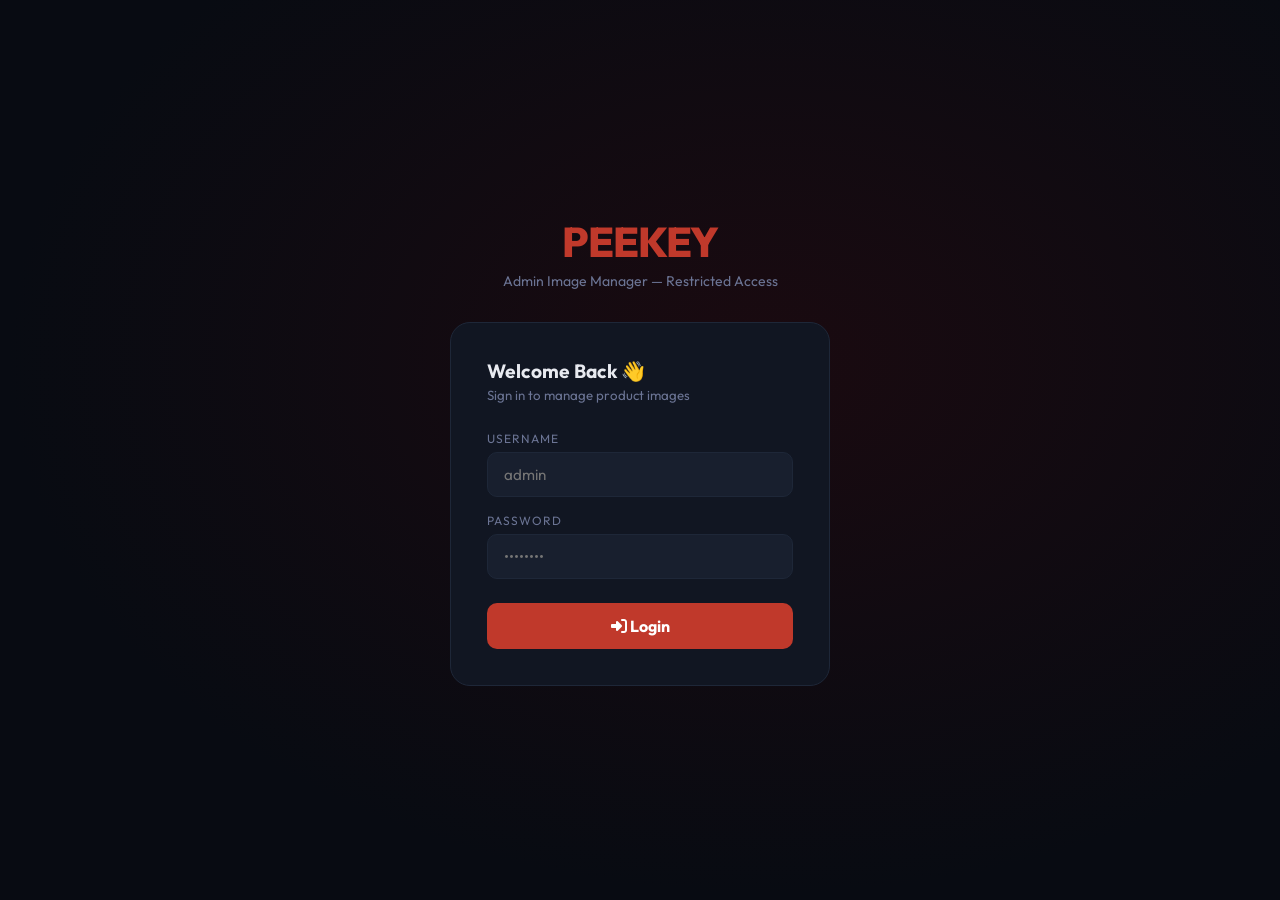
<file: admin.html>
<!DOCTYPE html>
<html lang="en">
<head>
<meta charset="UTF-8">
<meta name="viewport" content="width=device-width,initial-scale=1">
<title>Peekey Admin</title>
<link href="https://fonts.googleapis.com/css2?family=Outfit:wght@400;600;700;800&display=swap" rel="stylesheet">
<link rel="stylesheet" href="https://cdnjs.cloudflare.com/ajax/libs/font-awesome/6.4.0/css/all.min.css">
<style>
*{margin:0;padding:0;box-sizing:border-box}
:root{--bg:#080b12;--card:#111622;--card2:#181f2e;--red:#c0392b;--border:#1e2738;--text:#e8eaf0;--muted:#6b7494;--green:#10b981;--orange:#f59e0b}
body{font-family:'Outfit',sans-serif;background:var(--bg);color:var(--text);min-height:100vh}

/* ── LOGIN ── */
#loginPage{min-height:100vh;display:flex;align-items:center;justify-content:center;background:radial-gradient(ellipse at 60% 40%,#1a0a10 0%,var(--bg) 70%)}
.login-wrap{width:100%;max-width:420px;padding:20px}
.login-logo{text-align:center;margin-bottom:32px}
.login-logo h1{font-size:2.6rem;font-weight:800;color:var(--red);letter-spacing:-1px}
.login-logo p{color:var(--muted);font-size:.88rem;margin-top:4px}
.login-card{background:var(--card);border:1px solid var(--border);border-radius:20px;padding:36px}
.login-card h2{font-size:1.2rem;font-weight:700;margin-bottom:4px}
.login-card .sub{color:var(--muted);font-size:.83rem;margin-bottom:28px}
.lfield{margin-bottom:16px}
.lfield label{display:block;font-size:.75rem;color:var(--muted);margin-bottom:6px;text-transform:uppercase;letter-spacing:1px}
.lfield input{width:100%;padding:12px 16px;background:var(--card2);border:1px solid var(--border);border-radius:10px;color:var(--text);font-family:'Outfit',sans-serif;font-size:.95rem;outline:none;transition:.2s}
.lfield input:focus{border-color:var(--red)}
.lbtn{width:100%;padding:13px;background:var(--red);color:#fff;border:none;border-radius:10px;font-family:'Outfit',sans-serif;font-weight:700;font-size:1rem;cursor:pointer;margin-top:8px;transition:.2s}
.lbtn:hover{background:#a93226}
.lerr{color:#ef4444;font-size:.82rem;margin-top:10px;text-align:center;display:none}

/* ── DASHBOARD ── */
#dashboard{display:none}
.topbar{background:#0d1117;border-bottom:1px solid var(--border);padding:0 28px;height:58px;display:flex;align-items:center;justify-content:space-between;position:sticky;top:0;z-index:100}
.topbar-brand{font-size:1.2rem;font-weight:800;color:var(--red)}
.topbar-brand span{color:var(--text);font-weight:400;font-size:.78rem;margin-left:8px}
.topbar-actions{display:flex;gap:10px;align-items:center}
.tbtn{padding:7px 16px;border-radius:8px;border:1px solid var(--border);background:transparent;color:var(--muted);font-size:.8rem;cursor:pointer;font-family:'Outfit',sans-serif;transition:.2s;text-decoration:none;display:inline-flex;align-items:center;gap:6px}
.tbtn:hover{border-color:var(--red);color:var(--red)}

.main{max-width:1100px;margin:0 auto;padding:30px 24px}

/* Stats */
.stats{display:grid;grid-template-columns:repeat(4,1fr);gap:14px;margin-bottom:30px}
.stat{background:var(--card);border:1px solid var(--border);border-radius:14px;padding:18px 20px}
.stat .n{font-size:2rem;font-weight:800;color:var(--red)}
.stat .l{color:var(--muted);font-size:.78rem;margin-top:2px}

/* Upload card */
.ucard{background:var(--card);border:1px solid var(--border);border-radius:18px;padding:26px;margin-bottom:24px}
.ucard-title{font-size:1rem;font-weight:700;display:flex;align-items:center;gap:8px;margin-bottom:4px}
.ucard-title i{color:var(--red)}
.ucard-sub{color:var(--muted);font-size:.82rem;margin-bottom:22px}
.urow{display:grid;grid-template-columns:1fr 1fr;gap:14px;margin-bottom:18px}
.ufg label{display:block;font-size:.74rem;color:var(--muted);margin-bottom:6px;text-transform:uppercase;letter-spacing:1px}
.ufg input,.ufg select{width:100%;padding:11px 14px;background:var(--card2);border:1px solid var(--border);border-radius:9px;color:var(--text);font-family:'Outfit',sans-serif;font-size:.9rem;outline:none;transition:.2s}
.ufg input:focus,.ufg select:focus{border-color:var(--red)}
.ufg select option{background:var(--card2)}
.auto-detect{font-size:.75rem;color:var(--orange);margin-top:5px;display:none}
.dropzone{border:2px dashed var(--border);border-radius:14px;padding:38px;text-align:center;cursor:pointer;transition:.2s;background:var(--card2)}
.dropzone:hover,.dropzone.over{border-color:var(--red);background:#1a0810}
.dropzone i{font-size:2.4rem;color:var(--muted);display:block;margin-bottom:12px}
.dropzone p{color:var(--muted);font-size:.88rem}
.dropzone p span{color:var(--red);font-weight:600}
#fInput{display:none}
.previews{display:flex;flex-wrap:wrap;gap:10px;margin-top:16px}
.pitem{position:relative;width:88px;height:88px;border-radius:9px;overflow:hidden;border:2px solid var(--border)}
.pitem img{width:100%;height:100%;object-fit:cover}
.pitem .px{position:absolute;top:3px;right:3px;background:rgba(0,0,0,.75);border:none;color:#fff;border-radius:50%;width:20px;height:20px;font-size:.6rem;cursor:pointer;display:flex;align-items:center;justify-content:center}
.pbwrap{height:6px;background:var(--border);border-radius:3px;margin-top:14px;overflow:hidden;display:none}
.pbfill{height:100%;background:var(--red);border-radius:3px;width:0;transition:width .3s}
.uactions{display:flex;gap:10px;margin-top:16px;flex-wrap:wrap}
.ubtn{padding:11px 24px;background:var(--red);color:#fff;border:none;border-radius:9px;font-family:'Outfit',sans-serif;font-weight:700;font-size:.9rem;cursor:pointer;display:flex;align-items:center;gap:8px;transition:.2s}
.ubtn:hover{background:#a93226}
.ubtn:disabled{opacity:.4;cursor:not-allowed}

/* Config */
.cfg-toggle{color:var(--muted);font-size:.8rem;cursor:pointer;display:flex;align-items:center;gap:6px;margin-bottom:16px;user-select:none}
.cfg-toggle i{transition:.2s}
.cfg-box{background:var(--card2);border:1px solid var(--border);border-radius:10px;padding:16px;margin-bottom:18px;display:none}
.cfg-box.open{display:block}
.cfg-row{display:grid;grid-template-columns:1fr 1fr auto;gap:10px;align-items:end}
.cfg-status{font-size:.75rem;color:var(--green);margin-top:8px}

/* Product grid */
.cat-filter{display:flex;flex-wrap:wrap;gap:8px;margin-bottom:20px}
.cfbtn{padding:6px 16px;border-radius:20px;border:1px solid var(--border);background:transparent;color:var(--muted);font-size:.8rem;cursor:pointer;font-family:'Outfit',sans-serif;transition:.2s}
.cfbtn.active,.cfbtn:hover{background:var(--red);border-color:var(--red);color:#fff}
.pgrid{display:grid;grid-template-columns:repeat(auto-fill,minmax(150px,1fr));gap:14px}
.pcard{background:var(--card);border:1px solid var(--border);border-radius:12px;overflow:hidden;transition:.2s}
.pcard:hover{border-color:var(--red);transform:translateY(-2px)}
.pcard img{width:100%;height:110px;object-fit:cover}
.pcard-body{padding:10px}
.pcard-name{font-size:.8rem;font-weight:600;white-space:nowrap;overflow:hidden;text-overflow:ellipsis;margin-bottom:3px}
.pcard-cat{font-size:.65rem;color:var(--red);text-transform:uppercase;letter-spacing:1px;margin-bottom:8px}
.pdel{width:100%;padding:6px;background:rgba(239,68,68,.1);border:1px solid rgba(239,68,68,.2);border-radius:6px;color:#ef4444;font-size:.72rem;cursor:pointer;font-family:'Outfit',sans-serif;transition:.2s}
.pdel:hover{background:rgba(239,68,68,.25)}
.empty{text-align:center;padding:60px;color:#2a3048;grid-column:1/-1}
.empty i{font-size:2.5rem;display:block;margin-bottom:12px}

/* Toast */
#toast{position:fixed;bottom:24px;right:24px;background:var(--card);border:1px solid var(--border);border-radius:10px;padding:12px 20px;font-size:.85rem;z-index:9999;display:flex;align-items:center;gap:10px;transform:translateY(60px);opacity:0;transition:.35s}
#toast.show{transform:none;opacity:1}
#toast.ok i{color:var(--green)}
#toast.err i{color:#ef4444}

/* Style for new Dual Dropzone in Admin Overlay */
.ap-dual-dz {
  display: grid;
  grid-template-columns: 1fr 1fr;
  gap: 14px;
  margin-bottom: 18px;
}
.ap-dz-wrap {
  display: flex;
  flex-direction: column;
}
.ap-dz-badge {
  display: inline-block;
  padding: 4px 10px;
  border-radius: 6px;
  font-size: 0.65rem;
  font-weight: 700;
  margin-bottom: 8px;
  width: fit-content;
  text-transform: uppercase;
  letter-spacing: 0.5px;
}
.ap-dz-badge.required {
  background: rgba(192, 57, 43, 0.15);
  color: var(--red);
}
.ap-dz-badge.optional {
  background: rgba(245, 158, 11, 0.15);
  color: var(--orange);
}
@media (max-width: 600px) {
  .ap-dual-dz {
    grid-template-columns: 1fr;
  }
}

@media(max-width:640px){.stats{grid-template-columns:repeat(2,1fr)}.urow{grid-template-columns:1fr}.cfg-row{grid-template-columns:1fr}}
</style>
</head>
<body>

<!-- LOGIN -->
<div id="loginPage">
  <div class="login-wrap">
    <div class="login-logo">
      <h1>PEEKEY</h1>
      <p>Admin Image Manager — Restricted Access</p>
    </div>
    <div class="login-card">
      <h2>Welcome Back 👋</h2>
      <p class="sub">Sign in to manage product images</p>
      <div class="lfield"><label>Username</label><input id="lUser" type="text" placeholder="admin"></div>
      <div class="lfield"><label>Password</label><input id="lPass" type="password" placeholder="••••••••" onkeydown="if(event.key==='Enter')doLogin()"></div>
      <button class="lbtn" onclick="doLogin()"><i class="fas fa-sign-in-alt"></i> Login</button>
      <p class="lerr" id="lerr">❌ Invalid credentials. Try again.</p>
    </div>
  </div>
</div>

<!-- DASHBOARD -->
<div id="dashboard">
  <div class="topbar">
    <div class="topbar-brand">PEEKEY <span>Admin Panel</span></div>
    <div class="topbar-actions">
      <a href="index.html" class="tbtn"><i class="fas fa-store"></i> View Site</a>
      <button class="tbtn" onclick="doLogout()"><i class="fas fa-sign-out-alt"></i> Logout</button>
    </div>
  </div>

  <div class="main">
    <!-- Stats -->
    <div class="stats">
      <div class="stat"><div class="n" id="sTotal">0</div><div class="l">Total Products</div></div>
      <div class="stat"><div class="n" id="sCats">0</div><div class="l">Categories</div></div>
      <div class="stat"><div class="n" id="sWeek">0</div><div class="l">Added This Week</div></div>
      <div class="stat"><div class="n" id="sCloud" style="color:var(--green)">●</div><div class="l">Cloud Status</div></div>
    </div>

    <!-- Upload -->
    <div class="ucard">
      <div class="ucard-title"><i class="fas fa-cloud-arrow-up"></i> Upload Product Images</div>
      <div class="ucard-sub">Images are automatically sorted into the correct category on the website.</div>

      <!-- imgbb Config -->
      <div class="cfg-toggle" onclick="toggleCfg()">
        <i class="fas fa-gear" id="cfgIcon"></i> ⚙️ Image Storage API Key
        <span id="cfgStatusBadge" style="color:var(--green);margin-left:6px"></span>
      </div>
      <div class="cfg-box" id="cfgBox">
        <p style="color:var(--muted);font-size:.82rem;margin-bottom:12px">Choose your API key option for uploading images to <a href="https://api.imgbb.com" target="_blank" style="color:var(--red)">imgbb.com</a>.</p>
        <div style="display:flex; flex-direction:column; gap:10px; margin-bottom:14px;">
          <label style="display:flex; align-items:center; gap:8px; font-size:0.85rem; cursor:pointer;">
            <input type="radio" name="apiKeyOpt" id="optDefault" value="default" onchange="updateApiUi()" checked>
            <span>Use Default Permanent API Key (built-in)</span>
          </label>
          <label style="display:flex; align-items:center; gap:8px; font-size:0.85rem; cursor:pointer;">
            <input type="radio" name="apiKeyOpt" id="optCustom" value="custom" onchange="updateApiUi()">
            <span>Paste Custom API Key</span>
          </label>
        </div>
        <div class="cfg-row" id="customKeyRow" style="display:none;">
          <div class="ufg" style="grid-column:1/-1"><label>imgbb API Key</label><input id="cfgKey" placeholder="Paste your custom imgbb API key here" type="password"></div>
        </div>
        <button class="ubtn" onclick="saveCfg()" style="margin-top:10px"><i class="fas fa-save"></i> Save Configuration</button>
        <div class="cfg-status" id="cfgStatus"></div>
      </div>

      <div class="urow" style="grid-template-columns: repeat(3, 1fr); gap: 16px;">
        <div class="ufg">
          <label>Product Name</label>
          <input id="uName" placeholder="e.g. Pressure Cooker 5L" oninput="autoDetectCat(this.value)">
          <div class="auto-detect" id="autoDetect"><i class="fas fa-magic"></i> Auto-detected category</div>
        </div>
        <div class="ufg">
          <label>MRP / Price (₹)</label>
          <input id="uPrice" placeholder="e.g. 1999">
        </div>
        <div class="ufg">
          <label>Category</label>
          <select id="uCat">
            <option value="Home Appliances">🔌 Home Appliances</option>
            <option value="Kitchenware">🍳 Kitchenware</option>
            <option value="Crockery & Dining">🍽️ Crockery &amp; Dining</option>
            <option value="Pooja & Devotional">🪔 Pooja &amp; Devotional</option>
            <option value="Home Essentials">🏠 Home Essentials</option>
            <option value="Electrical & Lighting">💡 Electrical &amp; Lighting</option>
            <option value="Gas Stoves & Hobs">🔥 Gas Stoves &amp; Hobs</option>
          </select>
        </div>
      </div>

      <div class="ap-dual-dz">
        <!-- Product Image Dropzone -->
        <div class="ap-dz-wrap">
          <span class="ap-dz-badge required">★ Product Image (Required)</span>
          <div class="dropzone" id="dz" onclick="document.getElementById('fInput').click()" style="padding: 24px;">
            <i class="fas fa-image" style="font-size: 2rem; margin-bottom: 8px;"></i>
            <p style="font-size: 0.82rem;"><span>Click to browse</span> or drag &amp; drop</p>
          </div>
          <input type="file" id="fInput" accept="image/*">
          <div class="previews" id="previews" style="margin-top: 8px;"></div>
        </div>

        <!-- Description Image Dropzone -->
        <div class="ap-dz-wrap">
          <span class="ap-dz-badge optional">✦ Description / Spec (Optional)</span>
          <div class="dropzone" id="descDz" onclick="document.getElementById('descFInput').click()" style="padding: 24px;">
            <i class="fas fa-file-invoice" style="font-size: 2rem; color: var(--orange); margin-bottom: 8px;"></i>
            <p style="font-size: 0.82rem;"><span style="color: var(--orange);">Click to browse</span> or drag &amp; drop</p>
          </div>
          <input type="file" id="descFInput" accept="image/*">
          <div class="previews" id="descPreviews" style="margin-top: 8px;"></div>
        </div>
      </div>
      <div class="pbwrap" id="pbwrap"><div class="pbfill" id="pbfill"></div></div>

      <div class="uactions">
        <button class="ubtn" id="uploadBtn" onclick="doUpload()" disabled>
          <i class="fas fa-cloud-upload-alt"></i> Upload to Cloud
        </button>
        <button class="tbtn" onclick="clearFiles()"><i class="fas fa-trash"></i> Clear</button>
      </div>
    </div>

    <!-- Product Grid -->
    <div class="ucard">
      <div class="ucard-title"><i class="fas fa-th"></i> All Uploaded Products</div>
      <div class="ucard-sub">Manage images currently live on your website.</div>
      <div class="cat-filter" id="catFilter"></div>
      <div class="pgrid" id="pgrid"></div>
    </div>
  </div>
</div>

<div id="toast"><i class="fas fa-check-circle"></i><span id="toastMsg"></span></div>

<script>
// ── CONFIG ─────────────────────────────────────────────────────────
const CREDS = { user: 'admin', pass: 'peekey@2024' };
const SK = 'peekey_products_v2';
const CK = { key: 'pk_imgbb_key' };

// Auto-detect category from product name keywords
const CAT_KEYWORDS = {
  'Home Appliances': ['mixer','grinder','juicer','rice cooker','air fryer','toaster','sandwich','water heater','exhaust fan','purifier','iron','blender','oven','microwave','induction','cooktop','fan','heater'],
  'Kitchenware': ['cooker','pressure','pan','tawa','wok','kadai','pot','cookware','saucepan','stockpot','milk boiler','appam','dosa','cast iron','triply','non-stick','knife','knives','chopping','board','grater','mortar','pestle','spoon','spatula','ladle','brass utensil','brass bottle'],
  'Crockery & Dining': ['plate','bowl','mug','cup','glass','jug','tray','cutlery','fork','spoon set','dessert','cake stand','serving','dinner set','ceramic','porcelain'],
  'Pooja & Devotional': ['vilakku','nilavilakku','lamp','pooja','thali','kalash','panchapathram','bell','incense','diya','agarbatti','brass bell'],
  'Home Essentials': ['bucket','bottle','flask','lunch box','storage','jar','container','chair','rack','shelf','dustbin','laundry','basket','shoe rack','cleaning','brush','mop','broom','water bottle','steel bottle','vacuum'],
  'Electrical & Lighting': ['bulb','led','tube','switch','wire','plug','socket','holder','extension','torch','lamp','battery','cables','adapter','light'],
  'Gas Stoves & Hobs': ['stove','gas','hob','burner','regulator','pipe','lighter']
};

function detectCategory(name) {
  const n = name.toLowerCase();
  for (const [cat, kws] of Object.entries(CAT_KEYWORDS)) {
    if (kws.some(k => n.includes(k))) return cat;
  }
  return null;
}

// ── AUTH ───────────────────────────────────────────────────────────
function doLogin() {
  const u = document.getElementById('lUser').value.trim();
  const p = document.getElementById('lPass').value;
  if (u === CREDS.user && p === CREDS.pass) {
    sessionStorage.setItem('pk_admin', '1');
    document.getElementById('loginPage').style.display = 'none';
    document.getElementById('dashboard').style.display = 'block';
    initDash();
  } else {
    document.getElementById('lerr').style.display = 'block';
  }
}
function doLogout() { sessionStorage.removeItem('pk_admin'); location.reload(); }

if (sessionStorage.getItem('pk_admin')) {
  document.getElementById('loginPage').style.display = 'none';
  document.getElementById('dashboard').style.display = 'block';
  window.addEventListener('DOMContentLoaded', initDash);
}

// ── INIT ───────────────────────────────────────────────────────────
function updateApiUi() {
  const isCustom = document.getElementById('optCustom').checked;
  document.getElementById('customKeyRow').style.display = isCustom ? 'grid' : 'none';
}

function initDash() {
  const useDefault = localStorage.getItem('pk_use_default_key') !== 'false';
  const key = localStorage.getItem(CK.key) || '';
  document.getElementById('cfgKey').value = key;
  
  if (useDefault) {
    document.getElementById('optDefault').checked = true;
  } else {
    document.getElementById('optCustom').checked = true;
  }
  updateApiUi();

  document.getElementById('cfgStatusBadge').textContent = '✓ Connected';
  document.getElementById('cfgStatus').textContent = useDefault ? '✓ Using Default Permanent API Key' : '✓ Custom API key saved';
  document.getElementById('sCloud').textContent = '✓';

  renderGrid('All');
  updateStats();
}

// ── CONFIG ─────────────────────────────────────────────────────────
function toggleCfg() {
  const box = document.getElementById('cfgBox');
  box.classList.toggle('open');
  document.getElementById('cfgIcon').style.transform = box.classList.contains('open') ? 'rotate(90deg)' : '';
}
function saveCfg() {
  const isDefault = document.getElementById('optDefault').checked;
  if (isDefault) {
    localStorage.setItem('pk_use_default_key', 'true');
    document.getElementById('cfgStatusBadge').textContent = '✓ Connected';
    document.getElementById('cfgStatus').textContent = '✓ Using Default Permanent API Key';
    document.getElementById('sCloud').textContent = '✓';
    document.getElementById('cfgBox').classList.remove('open');
    showToast('Using default permanent API key.', 'ok');
  } else {
    const key = document.getElementById('cfgKey').value.trim();
    if (!key) { showToast('Paste your custom imgbb API key!', 'err'); return; }
    localStorage.setItem('pk_use_default_key', 'false');
    localStorage.setItem(CK.key, key);
    document.getElementById('cfgStatusBadge').textContent = '✓ Connected';
    document.getElementById('cfgStatus').textContent = '✓ Custom API key saved';
    document.getElementById('sCloud').textContent = '✓';
    document.getElementById('cfgBox').classList.remove('open');
    showToast('Custom API key saved successfully.', 'ok');
  }
}

// ── AUTO DETECT ────────────────────────────────────────────────────
function autoDetectCat(val) {
  const cat = detectCategory(val);
  const sel = document.getElementById('uCat');
  const msg = document.getElementById('autoDetect');
  if (cat) {
    sel.value = cat;
    msg.style.display = 'block';
    msg.textContent = '✨ Auto-sorted to: ' + cat;
  } else {
    msg.style.display = 'none';
  }
}

// ── FILE HANDLING ──────────────────────────────────────────────────
let selFiles = [];
let selDescFile = null;

// Product Image dropzone handlers
document.getElementById('dz').addEventListener('dragover', e => { e.preventDefault(); e.currentTarget.classList.add('over'); });
document.getElementById('dz').addEventListener('dragleave', e => e.currentTarget.classList.remove('over'));
document.getElementById('dz').addEventListener('drop', e => { e.preventDefault(); e.currentTarget.classList.remove('over'); addFiles([...e.dataTransfer.files]); });
document.getElementById('fInput').addEventListener('change', e => { addFiles([...e.target.files]); e.target.value = ''; });

// Description / Spec dropzone handlers
document.getElementById('descDz').addEventListener('dragover', e => { e.preventDefault(); e.currentTarget.classList.add('over'); });
document.getElementById('descDz').addEventListener('dragleave', e => e.currentTarget.classList.remove('over'));
document.getElementById('descDz').addEventListener('drop', e => { e.preventDefault(); e.currentTarget.classList.remove('over'); addDescFile(e.dataTransfer.files[0]); });
document.getElementById('descFInput').addEventListener('change', e => { if (e.target.files[0]) addDescFile(e.target.files[0]); e.target.value = ''; });

function addFiles(files) {
  files = files.filter(f => f.type.startsWith('image/'));
  selFiles = [...selFiles, ...files];
  if (!document.getElementById('uName').value && files[0]) {
    const guess = files[0].name.replace(/\.(png|jpg|jpeg|webp)$/i, '').replace(/[-_]/g, ' ');
    document.getElementById('uName').value = guess;
    autoDetectCat(guess);
  }
  renderPreviews();
  document.getElementById('uploadBtn').disabled = selFiles.length === 0;
}

function renderPreviews() {
  document.getElementById('previews').innerHTML = selFiles.map((f, i) =>
    `<div class="pitem"><img src="${URL.createObjectURL(f)}"><button class="px" onclick="rmFile(${i})"><i class="fas fa-xmark"></i></button></div>`
  ).join('');
}

function rmFile(i) { selFiles.splice(i, 1); renderPreviews(); document.getElementById('uploadBtn').disabled = !selFiles.length; }

function addDescFile(f) {
  if (!f || !f.type.startsWith('image/')) return;
  selDescFile = f;
  renderDescPreview();
}

function renderDescPreview() {
  const container = document.getElementById('descPreviews');
  if (!selDescFile) { container.innerHTML = ''; return; }
  container.innerHTML = `<div class="pitem"><img src="${URL.createObjectURL(selDescFile)}"><button class="px" onclick="rmDescFile()"><i class="fas fa-xmark"></i></button></div>`;
}

function rmDescFile() {
  selDescFile = null;
  renderDescPreview();
}

function clearFiles() {
  selFiles = [];
  selDescFile = null;
  renderPreviews();
  renderDescPreview();
  document.getElementById('uploadBtn').disabled = true;
  document.getElementById('uName').value = '';
  document.getElementById('autoDetect').style.display = 'none';
}

// ── UPLOAD via imgbb ───────────────────────────────────────────────
async function doUpload() {
  const name = document.getElementById('uName').value.trim();
  const cat = document.getElementById('uCat').value;
  const useDefault = localStorage.getItem('pk_use_default_key') !== 'false';
  const apiKey = useDefault ? 'f8c12c3f56c637bbf020ca4ddaedc221' : (localStorage.getItem(CK.key) || '');
  if (!name) { showToast('Enter a product name!', 'err'); return; }
  if (!apiKey) {
    document.getElementById('cfgBox').classList.add('open');
    showToast('⚙️ Configure your imgbb API key first!', 'err');
    return;
  }
  if (!selFiles.length) { showToast('Select images to upload!', 'err'); return; }

  const btn = document.getElementById('uploadBtn');
  const pbw = document.getElementById('pbwrap');
  const pbf = document.getElementById('pbfill');
  btn.disabled = true;
  btn.innerHTML = '<i class="fas fa-spinner fa-spin"></i> Uploading...';
  pbw.style.display = 'block';

  const products = getProducts();
  let done = 0;

  // Upload description image if selected
  let descUrl = '';
  if (selDescFile) {
    try {
      const db64 = await toBase64(selDescFile);
      const dfd = new FormData();
      dfd.append('key', apiKey);
      dfd.append('image', db64.split(',')[1]);
      dfd.append('name', 'desc-' + name.replace(/\s+/g,'-'));
      const dres = await fetch('https://api.imgbb.com/1/upload', { method: 'POST', body: dfd });
      const ddata = await dres.json();
      if (ddata.success && ddata.data?.url) {
        descUrl = ddata.data.display_url || ddata.data.url;
      }
    } catch(e) { console.error('Error uploading description image:', e); }
  }

  for (const file of selFiles) {
    try {
      const b64 = await toBase64(file);
      const fd = new FormData();
      fd.append('key', apiKey);
      fd.append('image', b64.split(',')[1]);
      fd.append('name', name.replace(/\s+/g,'-'));
      const r = await fetch('https://api.imgbb.com/1/upload', { method: 'POST', body: fd });
      const d = await r.json();
      if (d.success && d.data?.url) {
        const price = document.getElementById('uPrice').value.trim();
        products.push({
          id: d.data.id,
          name,
          price,
          category: cat,
          url: d.data.display_url || d.data.url,
          descUrl: descUrl || undefined,
          at: Date.now()
        });
      } else {
        showToast('Upload error: ' + (d.error?.message || 'Check API key'), 'err');
      }
    } catch(e) { showToast('Network error. Check internet.', 'err'); }
    done++;
    pbf.style.width = Math.round(done / selFiles.length * 100) + '%';
  }

  saveProducts(products);
  clearFiles();
  document.getElementById('uPrice').value = '';
  btn.disabled = false;
  btn.innerHTML = '<i class="fas fa-cloud-upload-alt"></i> Upload to Cloud';
  pbw.style.display = 'none'; pbf.style.width = '0';
  showToast(`✅ ${done} image(s) uploaded & live on website!`, 'ok');
  renderGrid(currentFilter);
  updateStats();
}

function toBase64(file) {
  return new Promise((res, rej) => {
    const r = new FileReader();
    r.onload = () => res(r.result);
    r.onerror = rej;
    r.readAsDataURL(file);
  });
}

// ── GRID ───────────────────────────────────────────────────────────
let currentFilter = 'All';
function renderGrid(filter) {
  currentFilter = filter;
  const products = getProducts();
  const filtered = filter === 'All' ? products : products.filter(p => p.category === filter);

  // Filter buttons
  const cats = ['All', ...new Set(products.map(p => p.category))];
  document.getElementById('catFilter').innerHTML = cats.map(c =>
    `<button class="cfbtn ${c === filter ? 'active' : ''}" onclick="renderGrid('${c}')">${c}</button>`
  ).join('');

  // Grid
  const grid = document.getElementById('pgrid');
  if (!filtered.length) {
    grid.innerHTML = `<div class="empty"><i class="fas fa-box-open"></i>No products yet. Upload some images above!</div>`;
    return;
  }
  grid.innerHTML = filtered.map((p, i) => {
    const ri = products.indexOf(p);
    return `<div class="pcard" style="background:var(--card2);border:1px solid var(--border);border-radius:14px;overflow:hidden;padding:12px;display:flex;flex-direction:column;gap:8px;">
      <img src="${p.url}" alt="${p.name}" style="width:100%;height:100px;object-fit:contain;border-radius:8px;">
      <div class="pcard-body" style="padding:0;display:flex;flex-direction:column;gap:6px;">
        <div>
          <div style="display:flex;justify-content:between;align-items:center;margin-bottom:2px;width:100%;">
            <label style="font-size:0.65rem;color:var(--muted);font-weight:700;text-transform:uppercase;flex:1;">Product Name</label>
            ${p.descUrl ? `<span style="font-size:0.6rem;color:var(--orange);font-weight:800;background:rgba(245,158,11,0.12);padding:1px 5px;border-radius:4px;display:inline-flex;align-items:center;gap:3px;"><i class="fas fa-file-invoice"></i> SPEC</span>` : ''}
          </div>
          <input type="text" value="${p.name}" onchange="updateProduct(${ri}, 'name', this.value)" style="width:100%;padding:4px 8px;background:var(--card);color:var(--text);border:1px solid var(--border);border-radius:6px;font-size:0.8rem;outline:none;">
        </div>
        <div>
          <label style="font-size:0.65rem;color:var(--muted);font-weight:700;display:block;margin-bottom:2px;text-transform:uppercase;">MRP / Price (₹)</label>
          <input type="text" value="${p.price || ''}" placeholder="e.g. 1999" onchange="updateProduct(${ri}, 'price', this.value)" style="width:100%;padding:4px 8px;background:var(--card);color:var(--text);border:1px solid var(--border);border-radius:6px;font-size:0.8rem;outline:none;">
        </div>
        <div>
          <label style="font-size:0.65rem;color:var(--muted);font-weight:700;display:block;margin-bottom:2px;text-transform:uppercase;">Category</label>
          <select onchange="updateProduct(${ri}, 'category', this.value)" style="width:100%;padding:4px;background:var(--card);color:var(--text);border:1px solid var(--border);border-radius:6px;font-size:0.8rem;outline:none;cursor:pointer;">
            <option value="Home Appliances" ${p.category==='Home Appliances'?'selected':''}>🔌 Home Appliances</option>
            <option value="Kitchenware" ${p.category==='Kitchenware'?'selected':''}>🍳 Kitchenware</option>
            <option value="Crockery & Dining" ${p.category==='Crockery & Dining'?'selected':''}>🍽️ Crockery & Dining</option>
            <option value="Pooja & Devotional" ${p.category==='Pooja & Devotional'?'selected':''}>🪔 Pooja & Devotional</option>
            <option value="Home Essentials" ${p.category==='Home Essentials'?'selected':''}>🏠 Home Essentials</option>
            <option value="Electrical & Lighting" ${p.category==='Electrical & Lighting'?'selected':''}>💡 Electrical & Lighting</option>
            <option value="Gas Stoves & Hobs" ${p.category==='Gas Stoves & Hobs'?'selected':''}>🔥 Gas Stoves & Hobs</option>
          </select>
        </div>
        <button class="pdel" onclick="delProduct(${ri})" style="width:100%;margin-top:4px;"><i class="fas fa-trash"></i> Remove</button>
      </div>
    </div>`;
  }).join('');
}

function updateProduct(index, field, value) {
  const products = getProducts();
  if (products[index]) {
    products[index][field] = value;
    saveProducts(products);
    showToast('Product updated!', 'ok');
    updateStats();
  }
}

function delProduct(i) {
  if (!confirm('Remove this product from the website?')) return;
  const products = getProducts();
  products.splice(i, 1);
  saveProducts(products);
  showToast('Product removed', 'ok');
  renderGrid(currentFilter);
  updateStats();
}

function updateStats() {
  const p = getProducts();
  document.getElementById('sTotal').textContent = p.length;
  document.getElementById('sCats').textContent = new Set(p.map(x => x.category)).size;
  const wk = Date.now() - 7 * 86400000;
  document.getElementById('sWeek').textContent = p.filter(x => x.at > wk).length;
}

// ── STORAGE ────────────────────────────────────────────────────────
const DEFAULT_PRODUCTS = [
  { id: "def-mixer", name: "Mixer Grinder", category: "Home Appliances", url: "Mixer Grinder.png", price: "", at: 1718360000000 },
  { id: "def-wet", name: "Wet Grinder", category: "Home Appliances", url: "Wet Grinder.png", price: "", at: 1718360000000 },
  { id: "def-juicer", name: "Juicer", category: "Home Appliances", url: "Juicer.png", price: "", at: 1718360000000 },
  { id: "def-rice", name: "Rice Cooker", category: "Home Appliances", url: "Rice Cooker.png", price: "", at: 1718360000000 },
  { id: "def-air", name: "Air Fryer", category: "Home Appliances", url: "Air Fryer.png", price: "", at: 1718360000000 },
  { id: "def-toaster", name: "Toaster", category: "Home Appliances", url: "Toaster.png", price: "", at: 1718360000000 },
  { id: "def-sandwich", name: "Sandwich Maker", category: "Home Appliances", url: "Sandwich Maker.png", price: "", at: 1718360000000 },
  { id: "def-heater", name: "Water Heater", category: "Home Appliances", url: "Water Heater.png", price: "", at: 1718360000000 },
  { id: "def-fan", name: "Exhaust Fan", category: "Home Appliances", url: "Exhaust Fan.png", price: "", at: 1718360000000 },
  { id: "def-purifier", name: "Water Purifier", category: "Home Appliances", url: "Water Purifier.png", price: "", at: 1718360000000 },
  { id: "def-triply", name: "Triply Cookware", category: "Kitchenware", url: "Triply Cookware.png", price: "", at: 1718360000000 },
  { id: "def-cast", name: "Cast Iron Cookware", category: "Kitchenware", url: "Cast Iron Cookware.png", price: "", at: 1718360000000 },
  { id: "def-nonstick", name: "Non-Stick Cookware", category: "Kitchenware", url: "Non-Stick Cookware.png", price: "", at: 1718360000000 },
  { id: "def-fry", name: "Fry Pan", category: "Kitchenware", url: "Fry Pan.png", price: "", at: 1718360000000 },
  { id: "def-tawa", name: "Dosa Tawa", category: "Kitchenware", url: "Dosa Tawa.png", price: "", at: 1718360000000 },
  { id: "def-appam", name: "Appam Pan", category: "Kitchenware", url: "Appam Pan.png", price: "", at: 1718360000000 },
  { id: "def-sauce", name: "Sauce Pan", category: "Kitchenware", url: "Sauce Pan.png", price: "", at: 1718360000000 },
  { id: "def-stock", name: "Stock Pot", category: "Kitchenware", url: "Stock Pot.png", price: "", at: 1718360000000 },
  { id: "def-boiler", name: "Milk Boiler", category: "Kitchenware", url: "Milk Boiler.png", price: "", at: 1718360000000 },
  { id: "def-copper", name: "Copper Bottles", category: "Kitchenware", url: "brass bottle.png", price: "", at: 1718360000000 },
  { id: "def-brass", name: "Brass Utensils", category: "Kitchenware", url: "Brass Utensils.png", price: "", at: 1718360000000 },
  { id: "def-wooden", name: "Wooden Spoons", category: "Kitchenware", url: "Wooden Spoon.png", price: "", at: 1718360000000 },
  { id: "def-chop", name: "Chopping Boards", category: "Kitchenware", url: "Chopping Boards.png", price: "", at: 1718360000000 },
  { id: "def-knives", name: "Kitchen Knives", category: "Kitchenware", url: "Kitchen Knives.png", price: "", at: 1718360000000 },
  { id: "def-graters", name: "Graters", category: "Kitchenware", url: "Graters.png", price: "", at: 1718360000000 },
  { id: "def-mortar", name: "Mortar & Pestle", category: "Kitchenware", url: "Mortar and Pestle.png", price: "", at: 1718360000000 },
  { id: "def-cplates", name: "Ceramic Plates", category: "Crockery & Dining", url: "Ceramic Plates.png", price: "", at: 1718360000000 },
  { id: "def-ssplates", name: "SS Plates", category: "Crockery & Dining", url: "Stainless Steel Plates.png", price: "", at: 1718360000000 },
  { id: "def-sbowls", name: "Soup Bowls", category: "Crockery & Dining", url: "Soup Bowls.png", price: "", at: 1718360000000 },
  { id: "def-svbowls", name: "Serving Bowls", category: "Crockery & Dining", url: "Serving Bowls.png", price: "", at: 1718360000000 },
  { id: "def-mugs", name: "Coffee Mugs", category: "Crockery & Dining", url: "Coffee Mugs.png", price: "", at: 1718360000000 },
  { id: "def-jugs", name: "Water Jugs", category: "Crockery & Dining", url: "Water Jugs.png", price: "", at: 1718360000000 },
  { id: "def-trays", name: "Serving Trays", category: "Crockery & Dining", url: "Serving Trays.png", price: "", at: 1718360000000 },
  { id: "def-cutlery", name: "Cutlery Sets", category: "Crockery & Dining", url: "Cutlery Sets.png", price: "", at: 1718360000000 },
  { id: "def-spoons", name: "Spoons", category: "Crockery & Dining", url: "Spoons.png", price: "", at: 1718360000000 },
  { id: "def-stands", name: "Cake Stands", category: "Crockery & Dining", url: "Cake Stands.png", price: "", at: 1718360000000 },
  { id: "def-dplates", name: "Dessert Plates", category: "Crockery & Dining", url: "Dessert Plates.png", price: "", at: 1718360000000 },
  { id: "def-containers", name: "Storage Containers", category: "Crockery & Dining", url: "Storage Containers.png", price: "", at: 1718360000000 },
  { id: "def-nilavilakku", name: "Kerala Nilavilakku", category: "Pooja & Devotional", url: "Kerala Nilavilakku.png", price: "", at: 1718360000000 },
  { id: "def-bvilakku", name: "Brass Vilakku", category: "Pooja & Devotional", url: "Brass Vilakku.png", price: "", at: 1718360000000 },
  { id: "def-kvilakku", name: "Kuthu Vilakku", category: "Pooja & Devotional", url: "Kuthu Vilakku.png", price: "", at: 1718360000000 },
  { id: "def-bell", name: "Brass Bell", category: "Pooja & Devotional", url: "Brass Bell.png", price: "", at: 1718360000000 },
  { id: "def-thali", name: "Pooja Thali", category: "Pooja & Devotional", url: "Pooja Thali.png", price: "", at: 1718360000000 },
  { id: "def-kalash", name: "Copper Kalash", category: "Pooja & Devotional", url: "Copper Kalash.png", price: "", at: 1718360000000 },
  { id: "def-panchapathram", name: "Panchapathram Set", category: "Pooja & Devotional", url: "Panchapathram Set.png", price: "", at: 1718360000000 },
  { id: "def-wbottle", name: "Water Bottles", category: "Home Essentials", url: "water bottle.png", price: "", at: 1718360000000 },
  { id: "def-sbottle", name: "Steel Bottles", category: "Home Essentials", url: "steel water bottle.png", price: "", at: 1718360000000 },
  { id: "def-flask", name: "Vacuum Flasks", category: "Home Essentials", url: "vacuum flask.png", price: "", at: 1718360000000 },
  { id: "def-lunch", name: "Lunch Boxes", category: "Home Essentials", url: "lunch box.png", price: "", at: 1718360000000 },
  { id: "def-fstorage", name: "Food Storage", category: "Home Essentials", url: "Food Storage Containers.png", price: "", at: 1718360000000 },
  { id: "def-jars", name: "Storage Jars", category: "Home Essentials", url: "Kitchen Storage Jars.png", price: "", at: 1718360000000 },
  { id: "def-pchairs", name: "Plastic Chairs", category: "Home Essentials", url: "Plastic Chairs.png", price: "", at: 1718360000000 },
  { id: "def-fchairs", name: "Folding Chairs", category: "Home Essentials", url: "foldable Chairs.png", price: "", at: 1718360000000 },
  { id: "def-bins", name: "Dustbins", category: "Home Essentials", url: "Dustbins.png", price: "", at: 1718360000000 },
  { id: "def-baskets", name: "Laundry Baskets", category: "Home Essentials", url: "Laundry Baskets.png", price: "", at: 1718360000000 },
  { id: "def-kracks", name: "Kitchen Racks", category: "Home Essentials", url: "Kitchen Racks.png", price: "", at: 1718360000000 },
  { id: "def-sracks", name: "Shoe Racks", category: "Home Essentials", url: "Shoe Racks.png", price: "", at: 1718360000000 },
  { id: "def-buckets", name: "Buckets", category: "Home Essentials", url: "Buckets.png", price: "", at: 1718360000000 },
  { id: "def-brushes", name: "Cleaning Brushes", category: "Home Essentials", url: "Cleaning Brushes.png", price: "", at: 1718360000000 }
];

if (!localStorage.getItem('pk_initialized')) {
  localStorage.setItem(SK, JSON.stringify(DEFAULT_PRODUCTS));
  localStorage.setItem('pk_initialized', '1');
} else {
  // Sanitize legacy asset paths in LocalStorage
  try {
    let stored = localStorage.getItem(SK);
    if (stored) {
      let parsed = JSON.parse(stored);
      let updated = false;
      parsed.forEach(p => {
        if (p.url && p.url.includes('/') && !p.url.startsWith('http') && !p.url.startsWith('data:')) {
          p.url = p.url.split('/').pop();
          updated = true;
        }
        if (p.descUrl && p.descUrl.includes('/') && !p.descUrl.startsWith('http') && !p.descUrl.startsWith('data:')) {
          p.descUrl = p.descUrl.split('/').pop();
          updated = true;
        }
      });
      if (updated) {
        localStorage.setItem(SK, JSON.stringify(parsed));
      }
    }
  } catch(e) {}
}

function getProducts() { try { return JSON.parse(localStorage.getItem(SK) || '[]'); } catch { return []; } }
function saveProducts(arr) { localStorage.setItem(SK, JSON.stringify(arr)); }

// ── TOAST ──────────────────────────────────────────────────────────
function showToast(msg, type = 'ok') {
  const t = document.getElementById('toast');
  t.querySelector('i').className = type === 'ok' ? 'fas fa-check-circle' : 'fas fa-circle-xmark';
  document.getElementById('toastMsg').textContent = msg;
  t.className = 'show ' + type;
  setTimeout(() => t.className = '', 3500);
}
</script>
</body>
</html>
</file>
